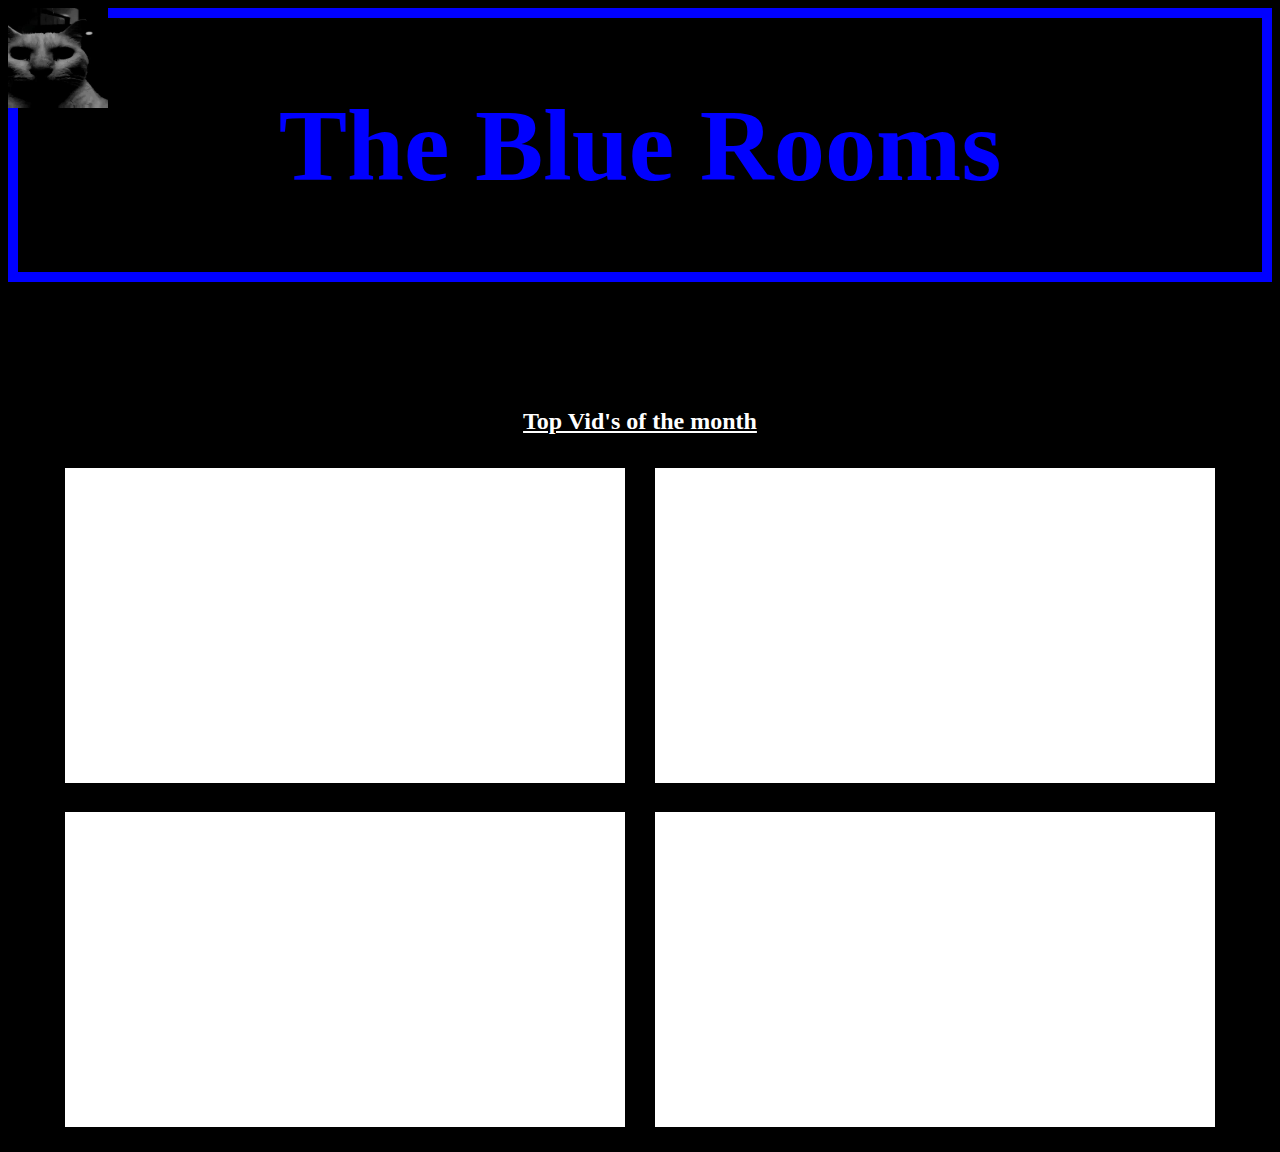
<file: pages/BlueRooms/index.html>
<!doctype html>
<html lang="en">
    <head>
        <meta charset="UTF-8" />
        <meta http-equiv="X-UA-Compatible" content="IE=edge" />
        <meta name="viewport" content="width=device-width, initial-scale=1.0" />
        <title>See the dead in eye...</title>
        <link rel="stylesheet" href="./style.css" />
        <script src="./main.js" defer></script>
    </head>
    <body>
        <div id="follower">
            <img
                src="./follower.png"
                alt="follower"
                width="100em"
                height="100em"
            />
        </div>
        <header>
            <h1>The Blue Rooms</h1>
        </header>
        <main>
            <div>
                <h2>Top Vid's of the month</h2>
            </div>
            <iframe
                width="560"
                height="315"
                src="https://www.youtube.com/embed/6evvqpO5EzU"
                title="YouTube video player"
                frameborder="0"
                allow="accelerometer; autoplay; clipboard-write; encrypted-media; gyroscope; picture-in-picture"
                allowfullscreen
            ></iframe>
            <iframe
                width="560"
                height="315"
                src="https://www.youtube.com/embed/R5GZj5j_2lc"
                title="YouTube video player"
                frameborder="0"
                allow="accelerometer; autoplay; clipboard-write; encrypted-media; gyroscope; picture-in-picture"
                allowfullscreen
            ></iframe>
            <iframe
                width="560"
                height="315"
                src="https://www.youtube.com/embed/VLRTsSyPV4M"
                title="YouTube video player"
                frameborder="0"
                allow="accelerometer; autoplay; clipboard-write; encrypted-media; gyroscope; picture-in-picture"
                allowfullscreen
            ></iframe>
            <iframe
                width="560"
                height="315"
                src="https://www.youtube.com/embed/SLEBlJ9DTAI"
                title="YouTube video player"
                frameborder="0"
                allow="accelerometer; autoplay; clipboard-write; encrypted-media; gyroscope; picture-in-picture"
                allowfullscreen
            ></iframe>

            <!--PLEASE DON'T MAKE ME WATCH CAT VIDEOS FOR ANOTHER 18 HOURS-->
        </main>
    </body>
</html>
</file>
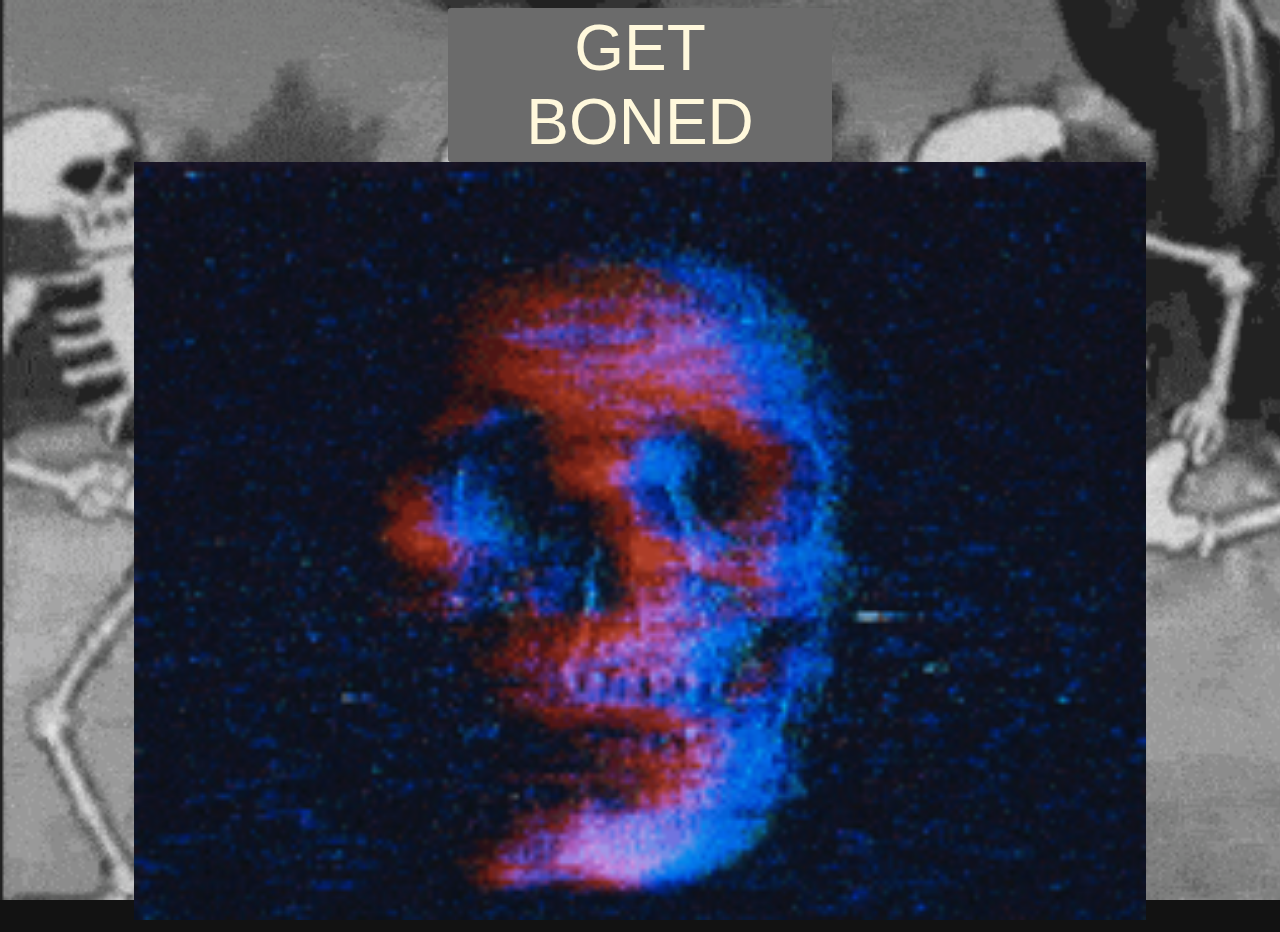
<file: pages/boned/index.html>
<!doctype html>
<html lang="en">
    <head>
        <meta charset="UTF-8" />
        <meta http-equiv="X-UA-Compatible" content="IE=edge" />
        <meta name="viewport" content="width=device-width, initial-scale=1.0" />
        <title>get BOOOONNNNNEDDDDD</title>
        <link rel="stylesheet" href="style.css" />
        <script src="./main.js" defer></script>
    </head>
    <body id="body">
        <!--SEXS-->
        <button id="button" onclick="bone()">GET BONED</button>
        <br />
        <img id="start_img" src="./bone9.gif" width="80%" />
    </body>
</html>
</file>
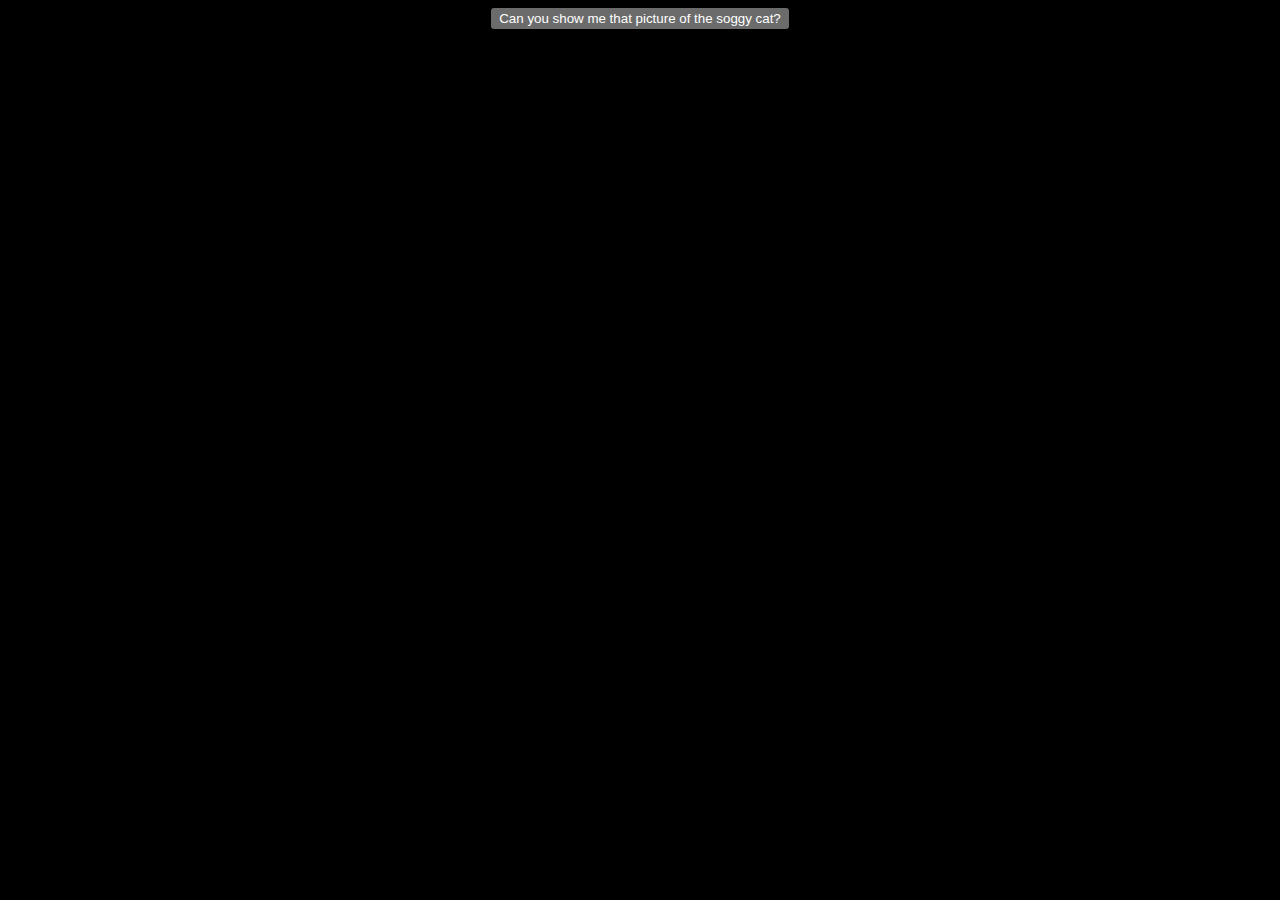
<file: pages/SoggyCat/index.html>
<!DOCTYPE html>
<html lang="en">

<!--Don't stay on here for more than 30 seconds (dont't)-->

<head>
    <meta charset="UTF-8">
    <meta http-equiv="X-UA-Compatible" content="IE=edge">
    <meta name="viewport" content="width=device-width, initial-scale=1.0">
    <title>soggy cat uwu</title>
    <link rel="stylesheet" href="style.css">
    <script src="main.js" defer></script>
</head>

<body id="body">
    <button onclick="startTransition()" id="button">Can you show me that picture of the soggy cat?</button>
</body>

</html>
</file>
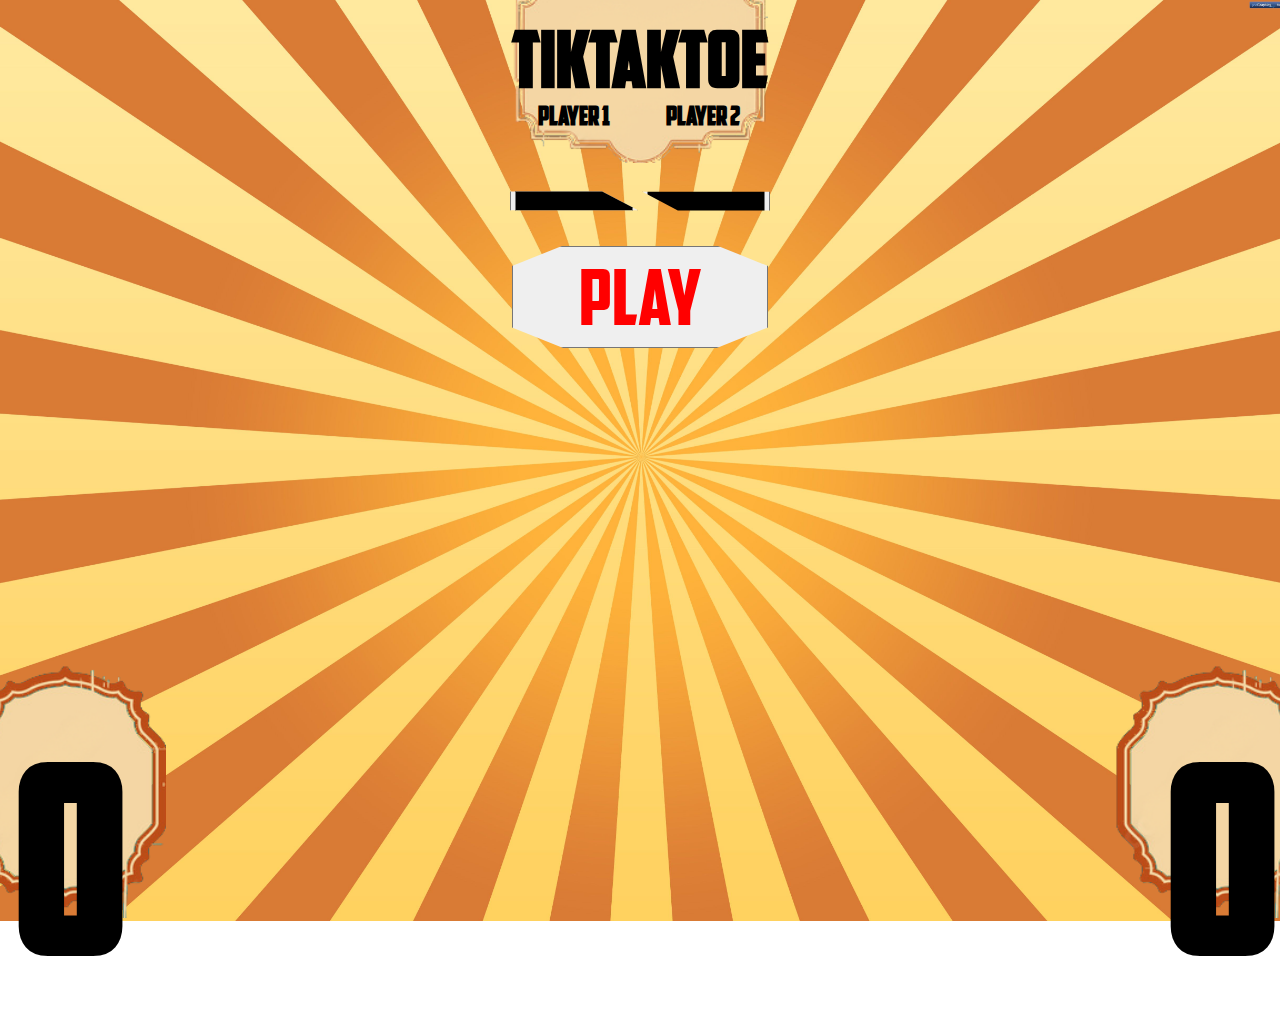
<file: pages/TikTakToe/index.html>
<!DOCTYPE html>
<html lang="en">
<head>
    <meta charset="UTF-8">
    <meta http-equiv="X-UA-Compatible" content="IE=edge">
    <meta name="viewport" content="width=device-width, initial-scale=1.0">
    <title>TikTakToe</title>
    <script defer src="./main.js"></script>
    <link rel="stylesheet" href="style.css">
</head>
<body>
    <img id="headline_img" src="./vintage_border.png">
    <h1 id="headline">TikTakToe</h1>
    <h1 id="winner_display"></h1>
    <h1 id="player1_text">Player 1</h1>
    <h1 id="player2_text">Player 2</h1>
    <input id="player1_colour" placeholder="Color 1"  type="color">
    <input id="player2_colour" placeholder="Color 2"  type="color" style="transform: rotate(180deg);">
    <img id="score_img1" src="./vintage_border2.png">
    <img id="score_img2" src="./vintage_border2.png">
    <h1  id="player1_score">0</h1>
    <h1 id="player2_score">0</h1>
    <br>
    <button type="submit" id="submit_button" onclick="hasColor()">PLAY</button>
    <button type="reset" id="reset_button" onclick="resetGame()">RESET</button>
    <img src="./img.png" id="winning_img" width="300vw">
    <div id="matrix">
      
    </div>
</body>
</html>
</file>
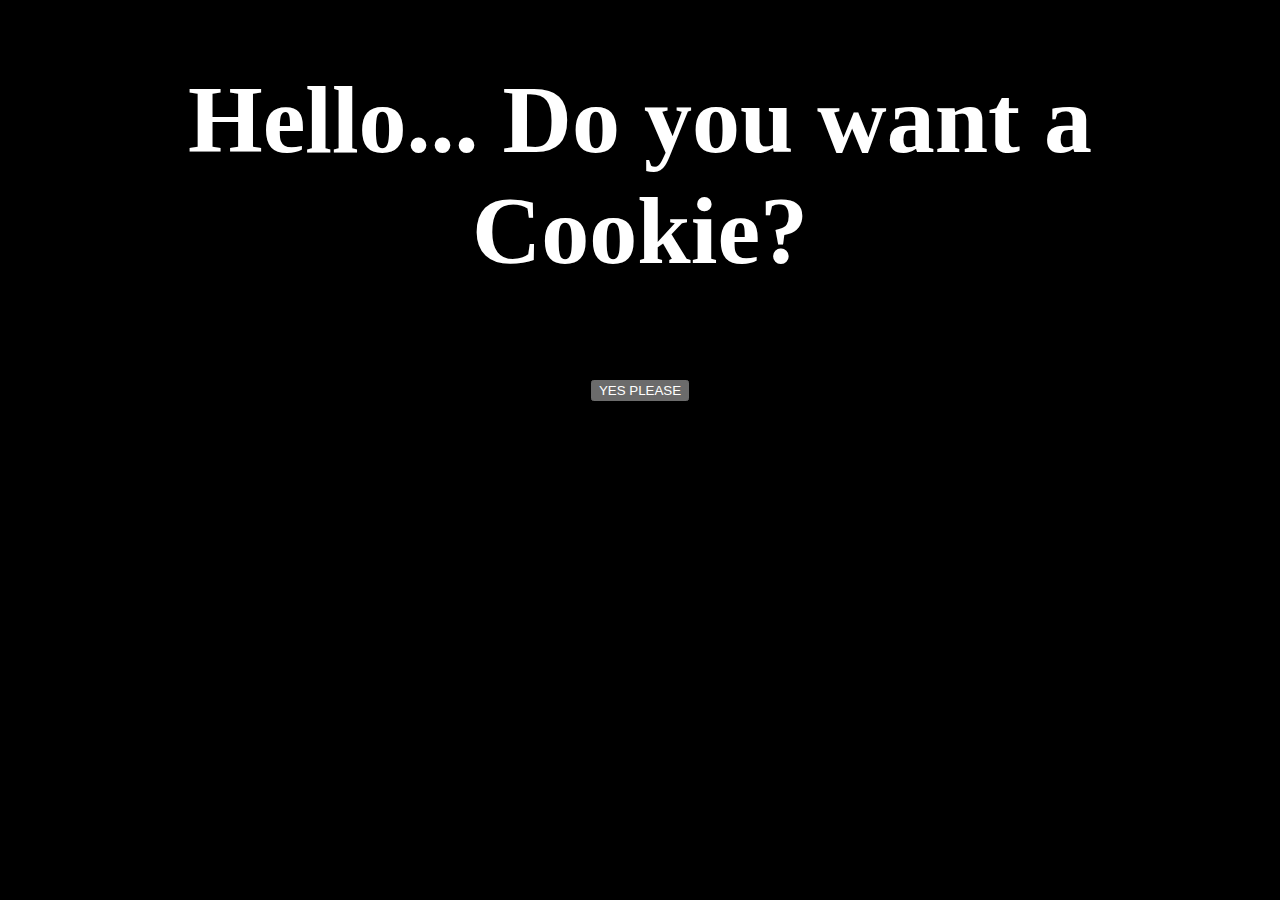
<file: pages/WeWantYourData/index.html>
<!doctype html>
<html lang="en">
    <head>
        <meta charset="UTF-8" />
        <meta http-equiv="X-UA-Compatible" content="IE=edge" />
        <meta name="viewport" content="width=device-width, initial-scale=1.0" />
        <title>Hello.</title>
        <script src="main.js"></script>
    </head>
    <style>
        html {
            color-scheme: dark;
            background-color: black;
            color: white;
            text-align: center;
            font-size: 300%;
        }
        #locButton {
            cursor: pointer;
            background-color: none;
        }
    </style>

    <body id="body">
        <h1>Hello... Do you want a Cookie?</h1>
        <!--Don't do it! Don't do it for you own sake.Please-->
        <center>
            <button id="locButton" onclick="getLocation()">YES PLEASE</button>
        </center>
    </body>
</html>
</file>
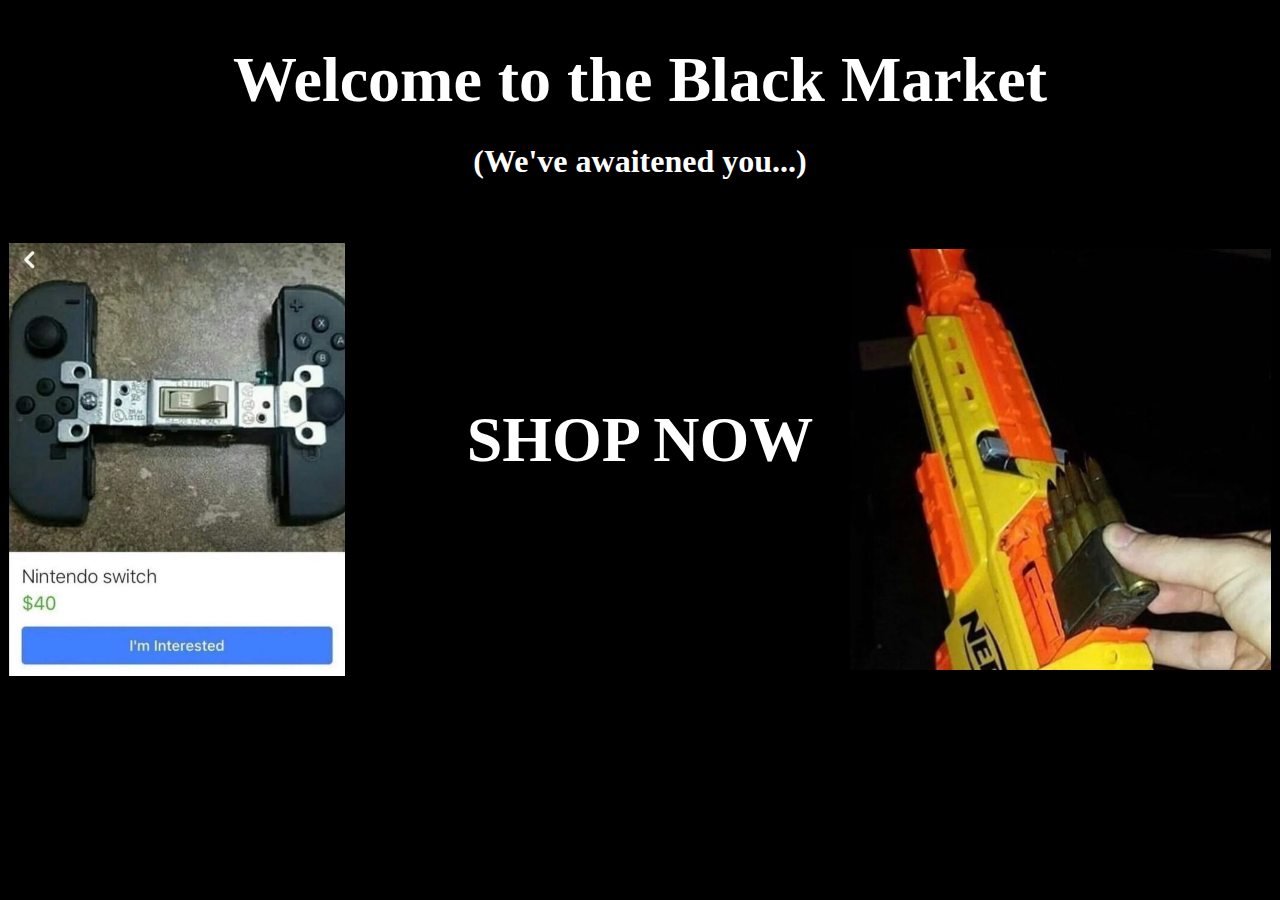
<file: pages/cake/THE_HEAVEN/pages/BlackMarket_stillDark/index.html>
<!DOCTYPE html>
<html lang="en">

<head>
    <meta charset="UTF-8">
    <meta http-equiv="X-UA-Compatible" content="IE=edge">
    <meta name="viewport" content="width=device-width, initial-scale=1.0">
    <title>The Black Market</title>
    <link rel="stylesheet" href="style.css">
</head>

<body>
    <h1>Welcome to the Black Market</h1>
    <h2>(We've awaitened you...)</h2>

    <!--Funny commit number-->
    <br><br>
    <div class="flexCenter">
        <div class="flexItem">
            <img width="80%" src="img/cursed_Switch.webp">
        </div>
        <div class="flexItem">
            <center>
                <h2 onclick='window.open("shop.html", "_self")' class="expandButton">Shop now</h2>
            </center>
        </div>
        <div class="flexItem">
            <img width="100%" src="img/cursed_Nerf.webp">
        </div>
    </div>
</body>

</html>
</file>
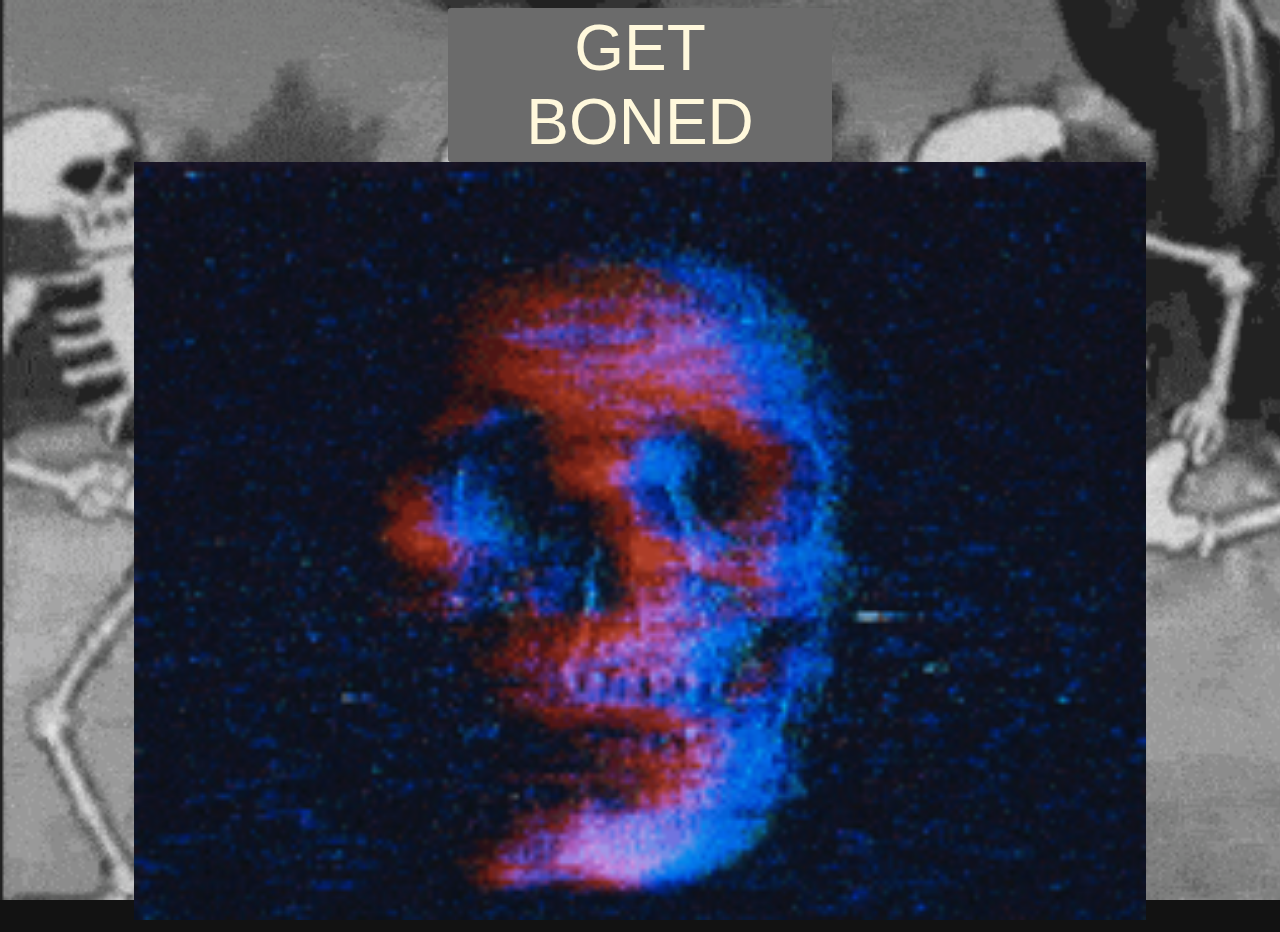
<file: pages/cake/THE_HEAVEN/pages/boned_stillDark/index.html>
<!DOCTYPE html>
<html lang="en">

<head>
    <meta charset="UTF-8">
    <meta http-equiv="X-UA-Compatible" content="IE=edge">
    <meta name="viewport" content="width=device-width, initial-scale=1.0">
    <title>get BOOOONNNNNEDDDDD</title>
    <link rel="stylesheet" href="style.css">
    <script src="./main.js" defer></script>
</head>

<body id="body">
    <!--SEXS-->
    <button id="button" onclick="bone()">GET BONED</button>
    <br>
    <img id="start_img" src="./bone9.gif" width="80%">

</body>

</html>
</file>
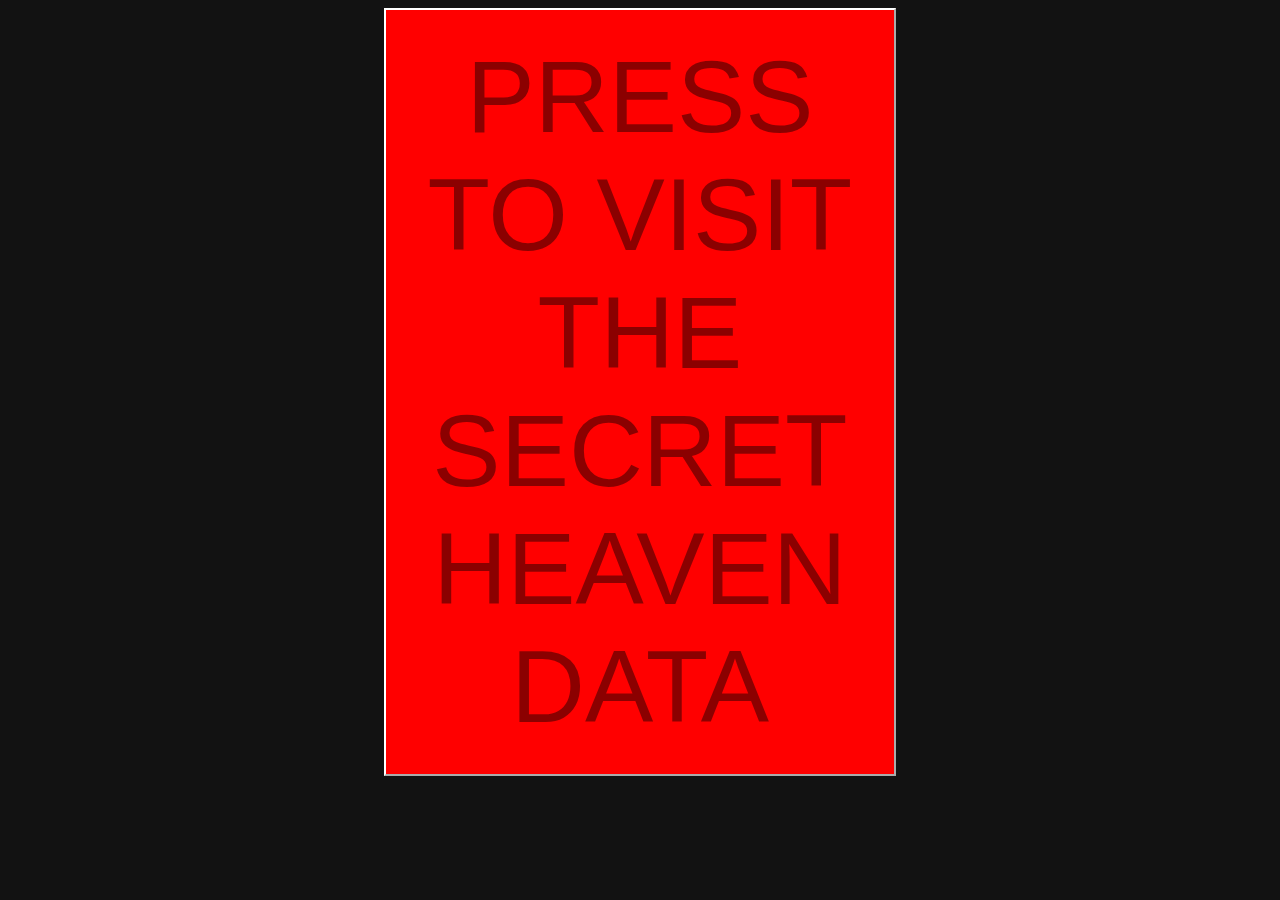
<file: pages/cake/THE_HEAVEN/pages/chinese_button/index.html>
<!DOCTYPE html>
<html lang="en">

<head>
    <meta charset="UTF-8">
    <meta http-equiv="X-UA-Compatible" content="IE=edge">
    <meta name="viewport" content="width=device-width, initial-scale=1.0">
    <title>China</title>
    <link rel="stylesheet" href="style.css">
    <script src="./main.js"></script>
</head>

<body id="body">
    <button id="button" onclick="doChina()">PRESS TO VISIT THE SECRET HEAVEN DATA</button>
</body>

</html>
</file>
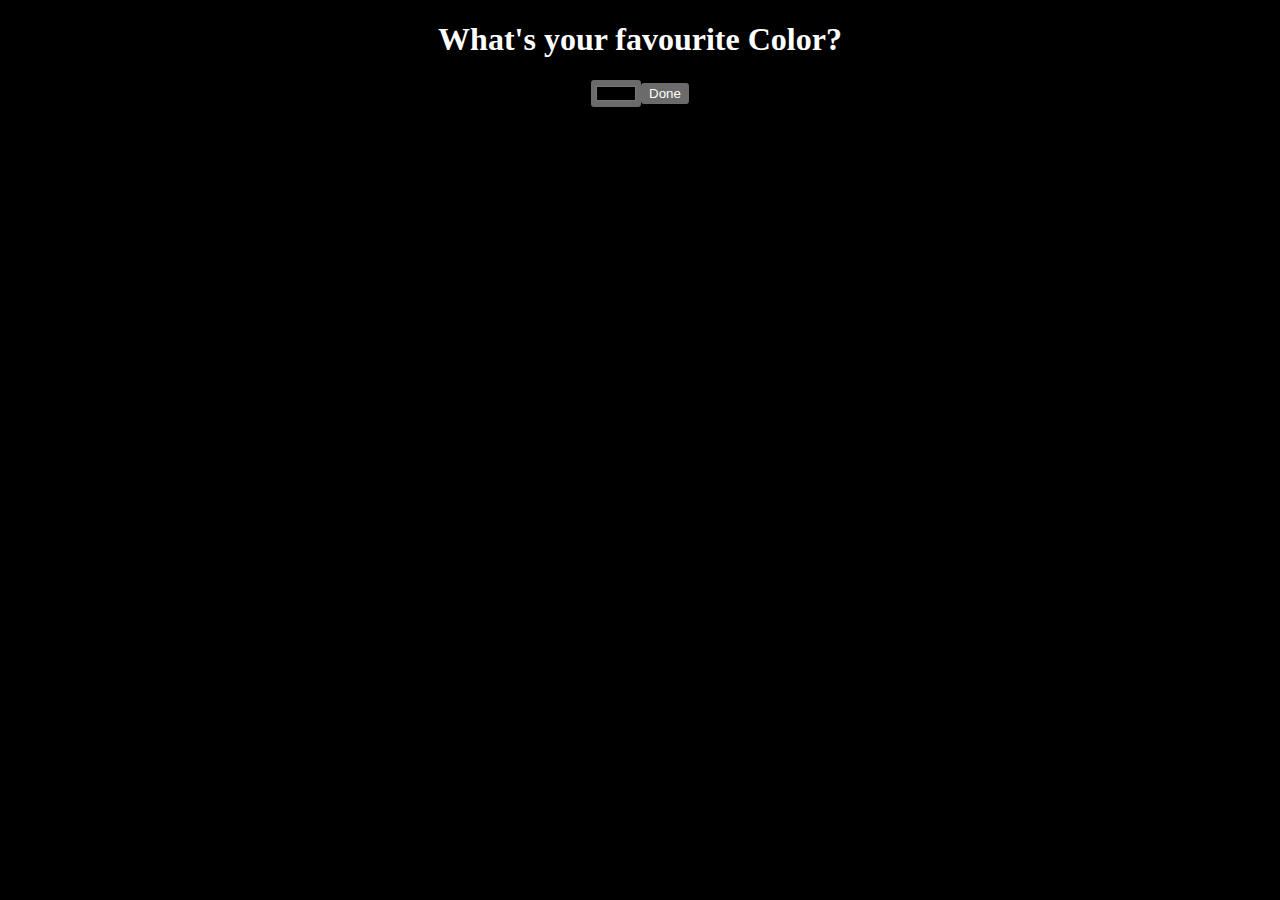
<file: pages/cake/THE_HEAVEN/pages/FavouriteColor_stillDark/index.html>
<!DOCTYPE html>
<html lang="en">

<head>
    <meta charset="UTF-8">
    <meta http-equiv="X-UA-Compatible" content="IE=edge">
    <meta name="viewport" content="width=device-width, initial-scale=1.0">
    <title>#000000</title>
</head>

<style>
    html {
        color-scheme: dark;
        background-color: black;
        color: white;
    }

    .center {
        display: flex;
        justify-content: center;
        align-items: center;
    }

    h1 {
        text-align: center;
    }
</style>

<script>
    function submitColor() {
        console.log(document.getElementById("favColor").value);


        if (document.getElementById("favColor").value == "#ffffff") {
            document.getElementById("main").innerHTML = `
                <div class="center">
                    <img src="ProudHitler.jpg" title="Picture of a proud Hitler" alt="Picture of a proud Hitler">
                </div>
                <br><br><br>
                <div class="center">
                    <button onclick="location.reload()">Back</button>
                </div>
            `
        } else if (document.getElementById("favColor").value == "#000000") {
            document.getElementById("main").innerHTML = `
                <div class="center">
                    <video autoplay src="GigaNigga.mp4" alt="Giga Nigga" title="Giga Nigga"></video>
                </div>
                <br><br><br>
                <div class="center">
                    <button onclick="location.reload()">Back</button>
                </div>
            `
        } else if(document.getElementById("favColor").value == "#ffff00") {
            document.getElementById("main").innerHTML = `
                <div class="center">
                    <video autoplay src="Minions.mp4" alt="911" title="911"></video>
                </div>
                <br><br><br>
                <div class="center">
                    <button onclick="location.reload()">Back</button>
                </div>
            `
        } else if(document.getElementById("favColor").value == "#ff0000") {
            var audio = new Audio("https://www.myinstants.com/media/sounds/record-online-voice-recorder_kIwejRI.mp3");
            audio.play();
            document.getElementById("main").innerHTML = `
                <div class="center">
                    <img src="https://media1.giphy.com/media/li6fUAPIbMhpwDcvEN/giphy.gif" title="AMOGUS" alt="AMOGUS">
                </div>
                <br><br><br>
                <div class="center">
                    <button onclick="location.reload()">Back</button>
                </div>
            `
        } else {
            document.getElementById("main").innerHTML = `
            <h1>OK.</h1>
            <br><br><br>
                <div class="center">
                    <button onclick="location.reload()">Back</button>
                </div>
            `
        }

    }
</script>

<body>
    <main id="main">

        <h1>What's your favourite Color?</h1>

        <div class="center">
            <input type="color" list="presets" id="favColor"></label>
            <datalist id="presets">
                <option value="#000000">Black</option>
                <option value="#ffffff">White</option>
                <option value="#ffff00">Yellow</option>
                <option value="#ff0000">Red</option>
            </datalist>
            <button onclick="submitColor()">Done</button>
        </div>
    </main>
</body>

</html>
</file>
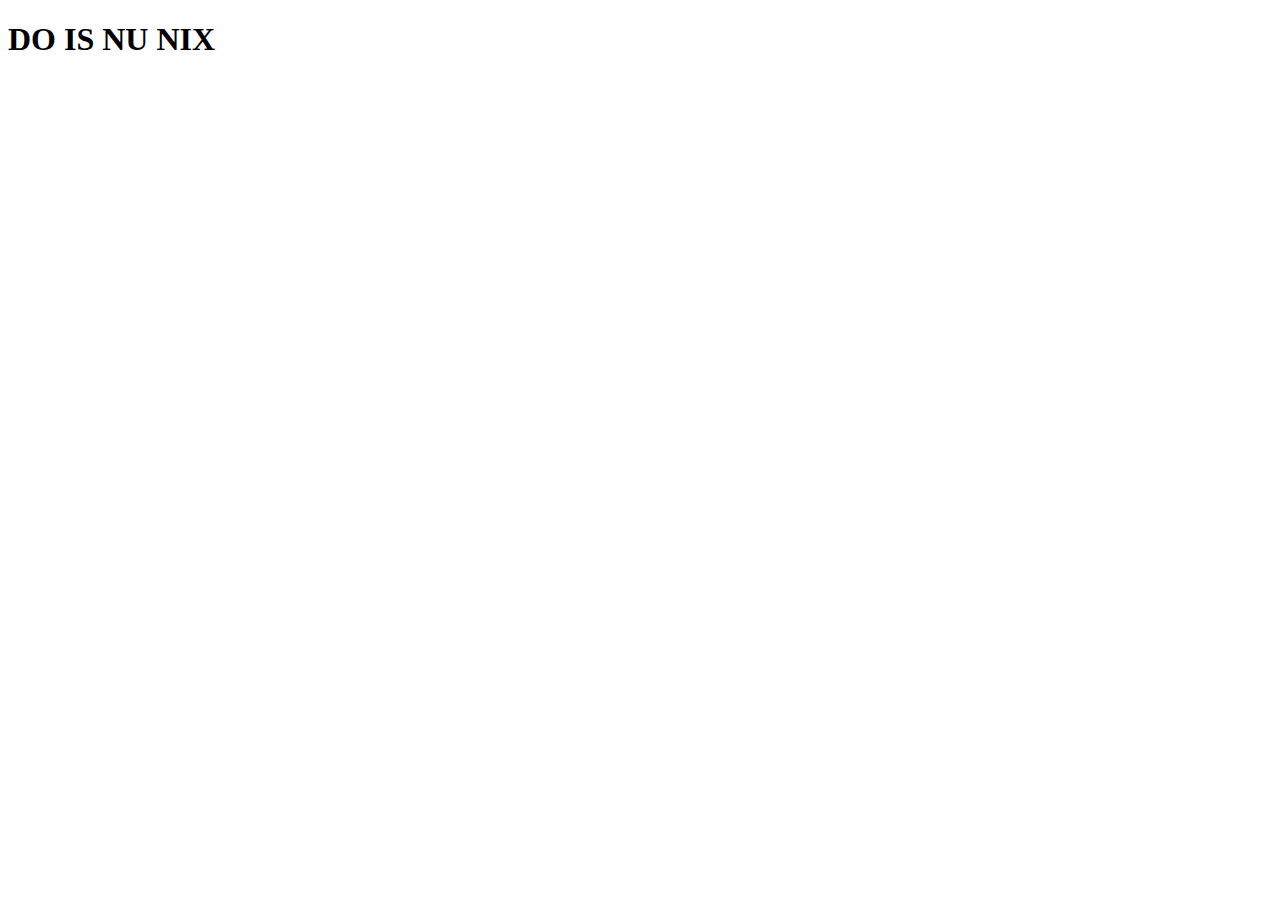
<file: pages/cake/THE_HEAVEN/pages/GodBlog/index.html>
<!DOCTYPE html>
<html lang="en">
<head>
    <meta charset="UTF-8">
    <meta http-equiv="X-UA-Compatible" content="IE=edge">
    <meta name="viewport" content="width=device-width, initial-scale=1.0">
    <title>Document</title>
</head>
<body>
    <h1>DO IS NU NIX</h1>
</body>
</html>
</file>
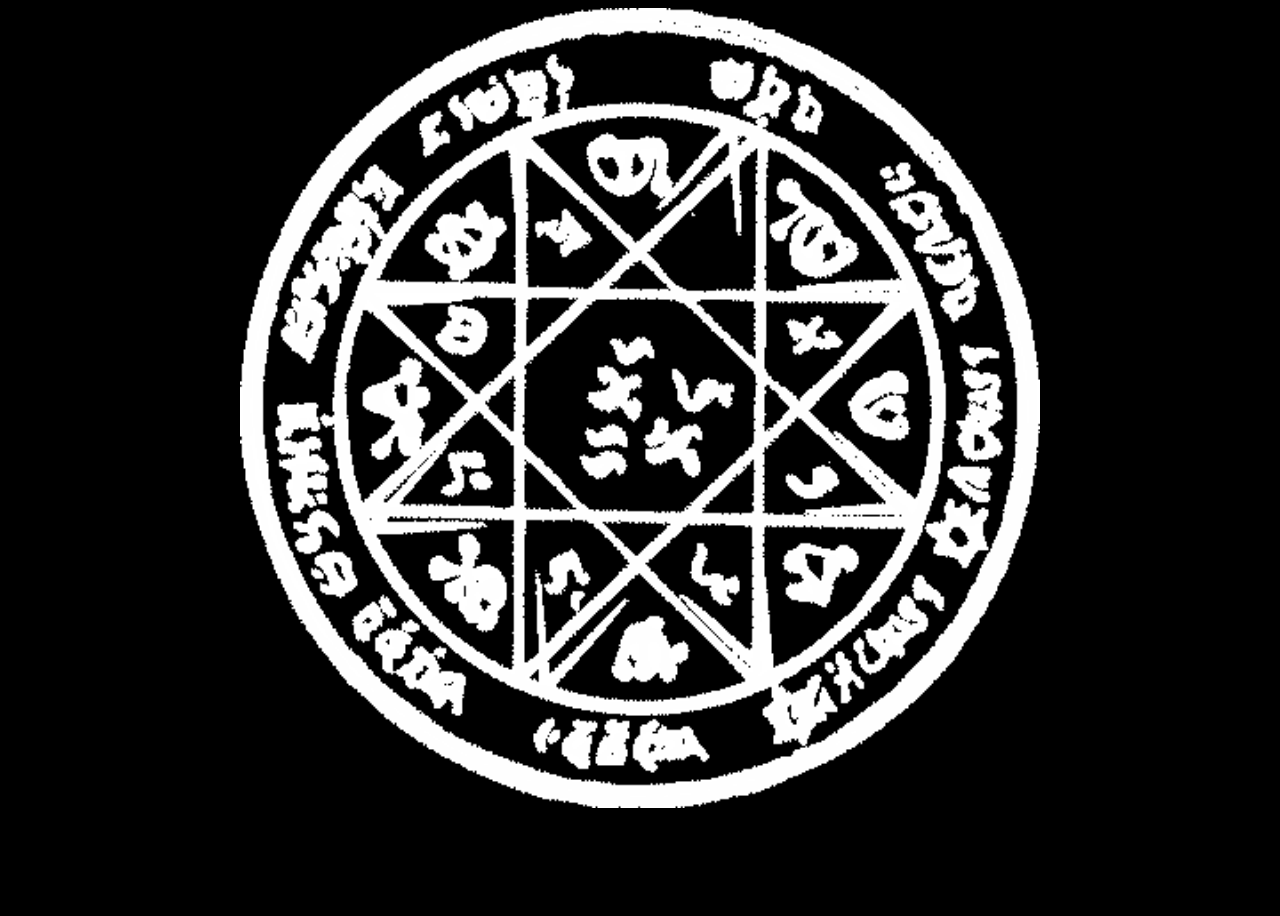
<file: pages/cake/THE_HEAVEN/pages/KillCursor/index.html>
<!DOCTYPE html>
<html lang="en">
<head>
    <meta charset="UTF-8">
    <meta http-equiv="X-UA-Compatible" content="IE=edge">
    <meta name="viewport" content="width=device-width, initial-scale=1.0">
    <title>Kills ur cursor</title>
    <link rel="stylesheet" href="style.css">
    <script src="./main.js" defer></script>
</head>
<body id="body" > 
    <img  src="../../img/cum.gif" width="800vw">
</body>
</html>
</file>
<file: pages/BlueRooms/style.css>
html {
    color-scheme: dark;
    background-color: black;
    color: white;
}
h1 {
    font-size: 8vw;
    color: blue;
}
header {
    text-align: center;
    border: 10px solid blue;
}
h2 {
    margin-top: 14vh;
    text-decoration: underline;
}
iframe {
    margin: 1vw;
}
main {
    text-align: center;
}
#follower {
    position: absolute;
    width: 40px;
    height: 40px;
    border-radius: 50%;
    pointer-events: none; /* allows clicks to pass through */
    transition: transform 4s linear;
}
</file>
<file: pages/boned/style.css>
html {
    color-scheme: dark;
}

body {
    text-align: center;
    background-image: url("./bone.gif");
    background-attachment: fixed;
    background-repeat: no-repeat;
    background-size: cover;
}

button {
    cursor: pointer;
    width: 30vw;
    font-size: 5vw;
    color: cornsilk;
}
</file>
<file: pages/SoggyCat/style.css>
body {
    color-scheme: dark;
    background-color: rgb(0, 0, 0);
    text-align: center;
}
</file>
<file: pages/TikTakToe/style.css>
@font-face {
    font-family: RETRO;
    src: url(./american_captain/American\ Captain.ttf);
}
@keyframes zoom_animation {
    0%{transform: scale(1);}
    25%{transform: scale(1.5);}
    50%{transform: scale(1);}
    75%{transform: scale(1.5);}
    100%{transform: scale(1);}
}
@keyframes zoom_animation2 {
    0%{transform: scale(1);}
    25%{transform: scale(1.2);}
    50%{transform: scale(1);}
    75%{transform: scale(1.2);}
    100%{transform: scale(1);}
}
@keyframes fly_animation {
    0%{transform: scale(0);}
    100%{transform: scale(1);}
}


body {
    min-height: 100vh;
    overflow: hidden;
    text-align: center;
    background-image: url("./Retro\ sunlight\ background\ _\ PSDgraphics.jfif");
    background-size: cover;
    background-repeat: no-repeat;
    background-position: center;


}
h1{
    font-family: RETRO;
}
#headline {
    font-family: RETRO;
    font-size: 6vw;
    margin-top: 1vw;
    text-align: center;
    color: black;
}
#headline_img{
    position: absolute;
    width: 20%;
    left: 40%;
    z-index: -1;
    top: -5%;
}
#score_img1{
    position: absolute;
    width: 16%;
    bottom: -2vh;
    z-index: -1;
    left: -3%;
}
#score_img2{
    position: absolute;
    width: 16%;
    right: -3%;
    bottom: -2vh;
    z-index: -1;
}
#winner_display {
    font-family: RETRO;
    font-size: 5vw;
    margin-top: 1vw;
    text-align: center;
    color: black;
    position: absolute;
    top: 6vw;
    width: 100%;
  
}
#winning_img{
    display: none;
    margin-left: 40vw;
}

#matrix {
    display: grid;
    grid-template-columns: 33% 33% 34%;
    grid-gap: 0.1vw;
    background-color: none;
    width: 30vw;
    height: 30vw;
    margin-left: 35vw;
    
    animation-timing-function: ease-in-out;
    animation-duration: 1s;
    animation-iteration-count: 1;
}

.matrix_element {
    border: double white 0.5vw;
    animation-name: fly_animation;
    animation-timing-function: ease-in-out;
    animation-duration: 1s;
    animation-iteration-count: 1;
    transition-timing-function: ease-in-out;
    transition-property: all;
    transition-duration: 0.5s;
}
.matrix_element:hover{
    transform: scale(1.2);
}
#reset_button{
    display: none;
    justify-self: center;
    font-size: 4vw;
    width: 20vw;
    height: 8vw;
    margin-left: 40vw;
    margin-top: 10vw;
    color: red;
    font-family: RETRO;
}
#submit_button{
    font-size: 6vw;
    text-align: center;
    width: 20vw;
    height: 8vw;
    margin-top: 2vw;
    color: red;
    font-family: RETRO;
    clip-path: polygon(20% 0%, 80% 0%, 100% 20%, 100% 80%, 80% 100%, 20% 100%, 0% 80%, 0% 20%);
}

input {
    width: 10vw;
    height: 3vw;
    margin-top: 2%;
    text-align: center;
    clip-path: polygon(0 26%, 72% 26%, 100% 75%, 55% 75%, 0 75%);
}


button {
    width: 5vw;
    height: 2vw;
}

#newgame_button{
    width: 8vw;
    height: 5vw;
    margin-left: 45.5vw;
    display: none;

}


#player1_text{
    position: absolute;
    left: 42vw;
    top: 6.5vw;
    font-size: 2vw;
}
#player2_text{
    position: absolute;
    left: 52vw;
    top: 6.5vw;
    font-size: 2vw;
}
#player1_score{
font-size: 20vw;
position: absolute;
bottom: -32vh;
left: 1.2%;
animation:  1s ease-in-out  1 ;
}
#player2_score{
font-size: 20vw;
position: absolute;
bottom: -32vh;
margin-left: 90%;
left: 1.2%;
animation:  1s ease-in-out  1 ;
}
</file>
<file: pages/cake/THE_HEAVEN/pages/BlackMarket_stillDark/style.css>
html {
    color-scheme: dark;
    background-color: black;
    color: white;
}

h1 {
    text-align: center;
    font-size: 400%;
    margin-bottom: 0%;
}

h2 {
    text-align: center;
    font-size: 200%;
}

.flexCenter {
    display: flex;
    justify-content: center;
    align-items: center;
}

.flex {
    width: 90%;
    margin: auto;
    display: flex;
}

.flexItem {
    width: 33.3%;
}

.shopItem {
    width: 100%;
    border: #ffffff 5px solid;
    border-radius: 3px;
    border-collapse: collapse;
    position: relative;
    z-index: 0;
    transform: scale(100%);
    transition: transform 0.2s ease-out;
}

.shopItem:hover {
    transform: scale(120%);
    z-index: 5;
    cursor: pointer;
}

.expandButton {
    margin-top: 3%;
    color: rgb(255, 255, 255);
    display: inline-block;
    text-transform: uppercase;
    text-align: center;
    font-size: 400%;
    cursor: pointer;
    position: relative;
}

.expandButton:after {
    display: block;
    content: '';
    border-bottom: solid 3px #ffffff;
    transform: scaleX(0);
    transition: transform 250ms ease-in-out;
}

.expandButton:hover:after {
    transform: scaleX(1);
}
</file>
<file: pages/cake/THE_HEAVEN/pages/boned_stillDark/style.css>
html {
    color-scheme: dark;
}

body {
    text-align: center;
    background-image: url("./bone.gif");
    background-attachment: fixed;
    background-repeat: no-repeat;
    background-size: cover;
}

button {
    cursor: pointer;
    width: 30vw;
    font-size: 5vw;
    color: cornsilk;
}
</file>
<file: pages/cake/THE_HEAVEN/pages/chinese_button/style.css>
html {
    color-scheme: dark;
}

body {
    text-align: center;
    background-size: contain;
    background-attachment: fixed;
    background-repeat: no-repeat;
}

button {
    background-color: red;
    color: darkred;
    text-align: center;
    width: 40vw;
    height: 60vw;
    font-size: 8vw;
}
</file>
<file: pages/cake/THE_HEAVEN/pages/KillCursor/style.css>
@font-face {
    font-family: DEMON;
    src: url("../../img/black_demon/Black\ Demon.otf");
}
body{
    min-height: 100vh;
    background-color: black;
    text-align: center;
}
p{
    font-size: 15vw;
    font-family: DEMON;
    margin: 0;
}
</file>
